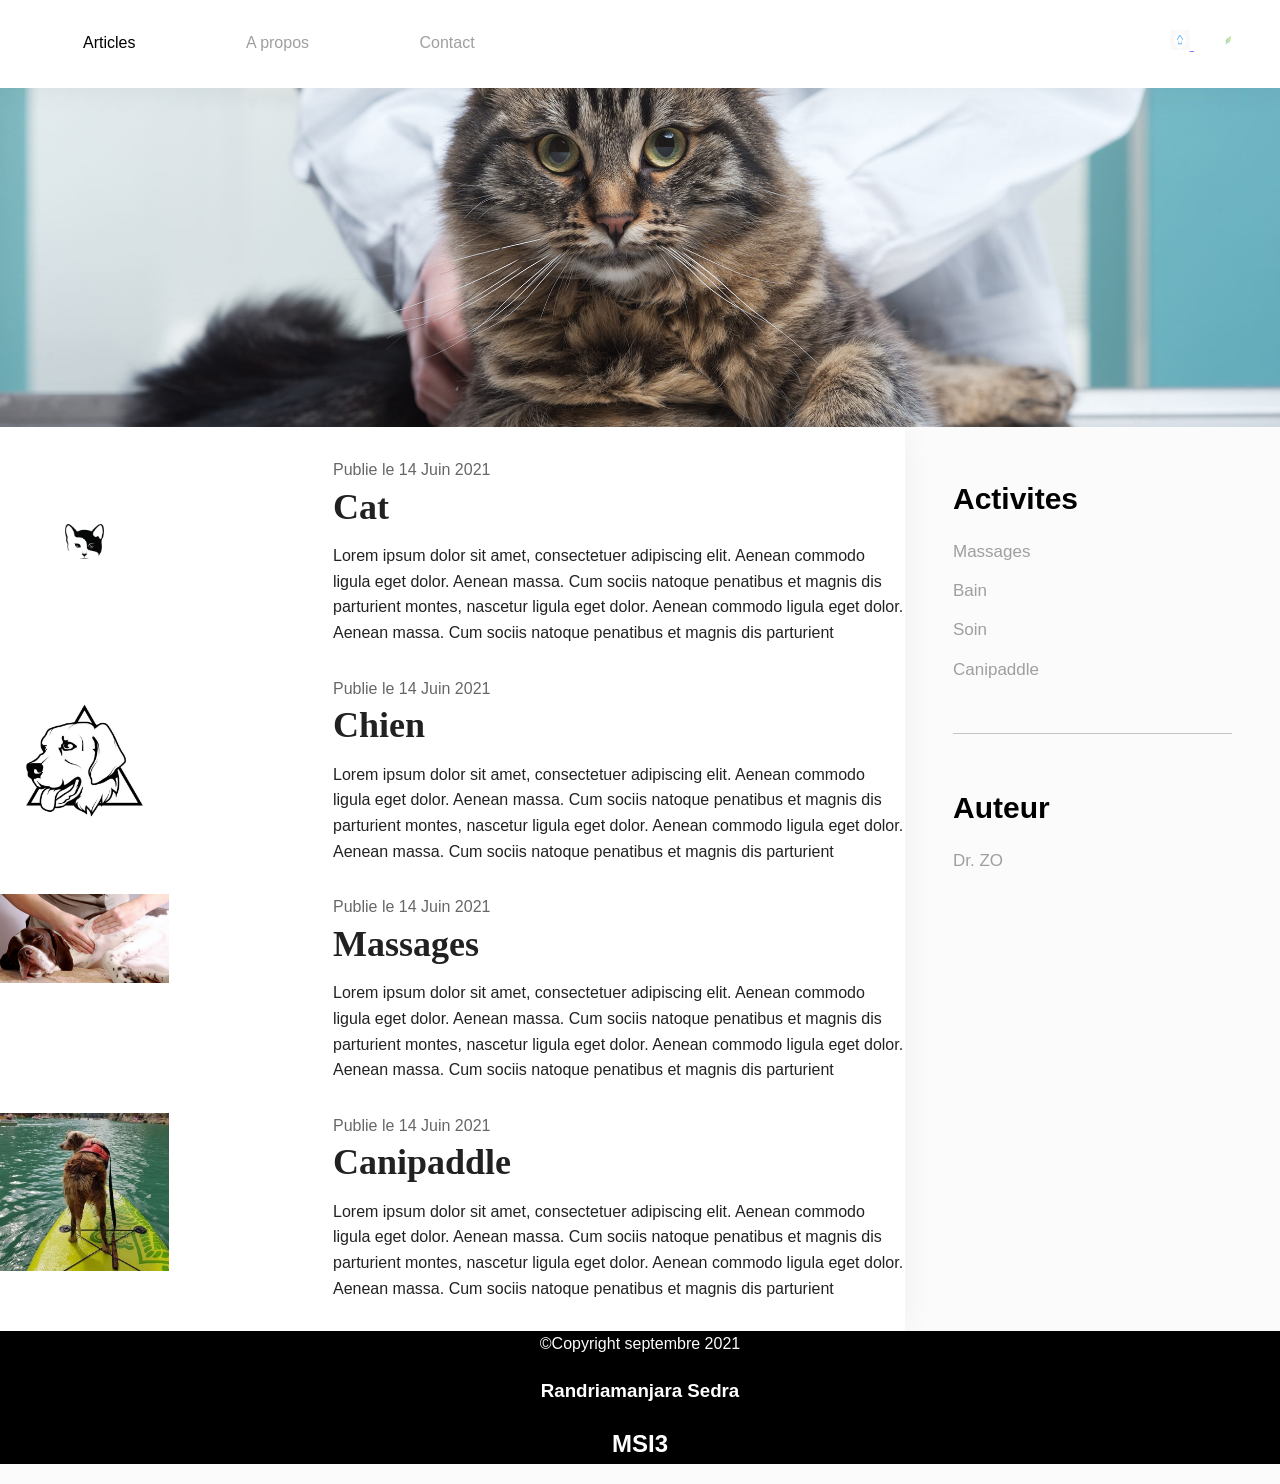
<file: index.html>
<!DOCTYPE html>
<html>
<head>
	<meta charset="utf-8">
	<meta name="viewport" content="width=device-width, initial-scale=1.0">
	<meta http-equiv="X-UA-Compatible">
	<title>HTMLL&CSS-BLOG</title>
	<link rel="stylesheet" href="style.css">
</head>
<body>
	<header class="topbar">
		<nav>
			<a href="index.html" class="active">Articles</a>
			<a href="apropos.html">A propos</a>
			<a href="Contact.html">Contact</a>
		</nav>
		<div class="social">
			<a href="www.facebook.com" title="Facebook">
				<img  height="20" width="20" src="img/facebook.jpg" title="Facebook">
			</a>
			<a href="www.instagram.com" title="Instagram">
				<img height="20" width="20" src="img/instagram.png" title="Instagram">
			</a>
		</div>
	</header>
	<div class="banniere"></div>
	<main class="main">
		<div class="container">
			<article class="article">
			<a href="article.html" class="article-img"><img src="img/cat1.png" alt="" height="500" width="500"></a>
			<div class="article-date">Publie le 14 Juin 2021</div>
			<h2 class="article-title"><a href="article.html">Cat</a></h2>
			<p>
				Lorem ipsum dolor sit amet, consectetuer adipiscing elit. Aenean commodo ligula eget dolor.
				Aenean massa. Cum sociis natoque penatibus et magnis dis parturient montes, nascetur ligula eget dolor.
				Aenean commodo ligula eget dolor.
				Aenean massa. Cum sociis natoque penatibus et magnis dis parturient 
			</p>
		</article>
		<article class="article">
			<a href="article1.html" class="article-img"><img src="img/dog1.jpg" alt="" ></a>
			<div class="article-date">Publie le 14 Juin 2021</div>
			<h2 class="article-title"><a href="article.html">Chien</a></h2>
			<p>
				Lorem ipsum dolor sit amet, consectetuer adipiscing elit. Aenean commodo ligula eget dolor.
				Aenean massa. Cum sociis natoque penatibus et magnis dis parturient montes, nascetur ligula eget dolor.
				Aenean commodo ligula eget dolor.
				Aenean massa. Cum sociis natoque penatibus et magnis dis parturient 
			</p>
		</article>
		<article class="article">
			<a href="article2.html" class="article-img"><img src="img/dog.jpg" alt="" ></a>
			<div class="article-date">Publie le 14 Juin 2021</div>
			<h2 class="article-title"><a href="article.html">Massages</a></h2>
			<p>
				Lorem ipsum dolor sit amet, consectetuer adipiscing elit. Aenean commodo ligula eget dolor.
				Aenean massa. Cum sociis natoque penatibus et magnis dis parturient montes, nascetur ligula eget dolor.
				Aenean commodo ligula eget dolor.
				Aenean massa. Cum sociis natoque penatibus et magnis dis parturient 
			</p>
		</article>
		<article class="article">
			<a href="article3`.html" class="article-img"><img src="img/canipaddle.jpg" alt="" height="100" width="100"></a>
			<div class="article-date">Publie le 14 Juin 2021</div>
			<h2 class="article-title"><a href="article.html">Canipaddle</a></h2>
			<p>
				Lorem ipsum dolor sit amet, consectetuer adipiscing elit. Aenean commodo ligula eget dolor.
				Aenean massa. Cum sociis natoque penatibus et magnis dis parturient montes, nascetur ligula eget dolor.
				Aenean commodo ligula eget dolor.
				Aenean massa. Cum sociis natoque penatibus et magnis dis parturient 
			</p>
		</article>
		</div>
	</main>

	<aside class="sidebar">
		<h4 class="sidebar-title">Activites</h4>
		<ul>
			<li><a href="">Massages</a></li>
			<li><a href="">Bain</a></li>
			<li><a href="">Soin</a></li>
			<li><a href="">Canipaddle</a></li>
		</ul>
		<hr>
		<h4 class="sidebar-title">Auteur</h4>
		<ul>	
			<li><a href="">Dr. ZO</a></li>
		</ul>
	</aside>

	<footer class="footer">
		&copy;Copyright septembre 2021</b>
		<h3>Randriamanjara Sedra</h3>
		</b><h2>MSI3</h2>
	</footer>
</body>
</html>
</file>
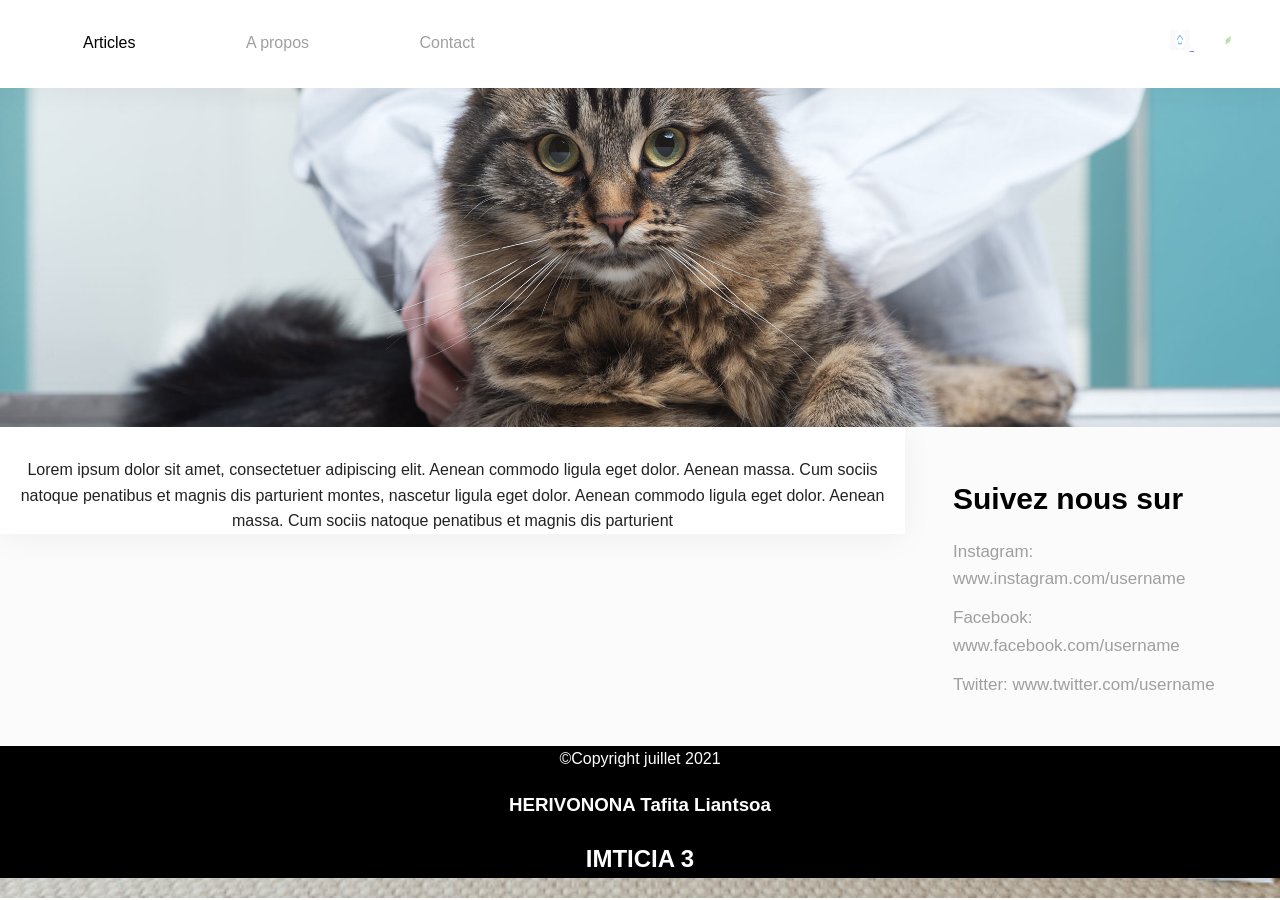
<file: apropos.html>
<!DOCTYPE html>
<html>
<head>
	<meta charset="utf-8">
	<meta name="viewport" content="width=device-width, initial-scale=1.0">
	<meta http-equiv="X-UA-Compatible">
	<title>HTMLL&CSS-BLOG</title>
	<link rel="stylesheet" href="style.css">
	<link rel="stylesheet" href="style1.css">
</head>
<body>
	<header class="topbar">
		<nav>
			<a href="index.html" class="active">Articles</a>
			<a href="apropos.html">A propos</a>
			<a href="Contact.html">Contact</a>
		</nav>
		<div class="social">
			<a href="www.facebook.com" title="Facebook">
				<img  height="20" width="20" src="img/facebook.jpg" title="Facebook">
			</a>
			<a href="www.instagram.com" title="Instagram">
				<img height="20" width="20" src="img/instagram.png" title="Instagram">
			</a>
		</div>
	</header>
	<div class="banniere"></div>
	<main class="main">
		<div class="container">
			Lorem ipsum dolor sit amet, consectetuer adipiscing elit. Aenean commodo ligula eget dolor.
			Aenean massa. Cum sociis natoque penatibus et magnis dis parturient montes, nascetur ligula eget dolor.
			Aenean commodo ligula eget dolor.
			Aenean massa. Cum sociis natoque penatibus et magnis dis parturient 
		</div>
	</main>

	<aside class="sidebar">
		<h4 class="sidebar-title">Suivez nous sur</h4>
		<ul>
			<li><a href="">Instagram: www.instagram.com/username</a></li>
			<li><a href="">Facebook: www.facebook.com/username</a></li>
			<li><a href="">Twitter:  www.twitter.com/username</a></li>
		</ul>
	</aside>

	<footer class="footer">
		&copy;Copyright juillet 2021</b>
		<h3>HERIVONONA Tafita Liantsoa</h3>
		</b><h2>IMTICIA 3</h2>
	</footer>
</body>
</html>
</file>
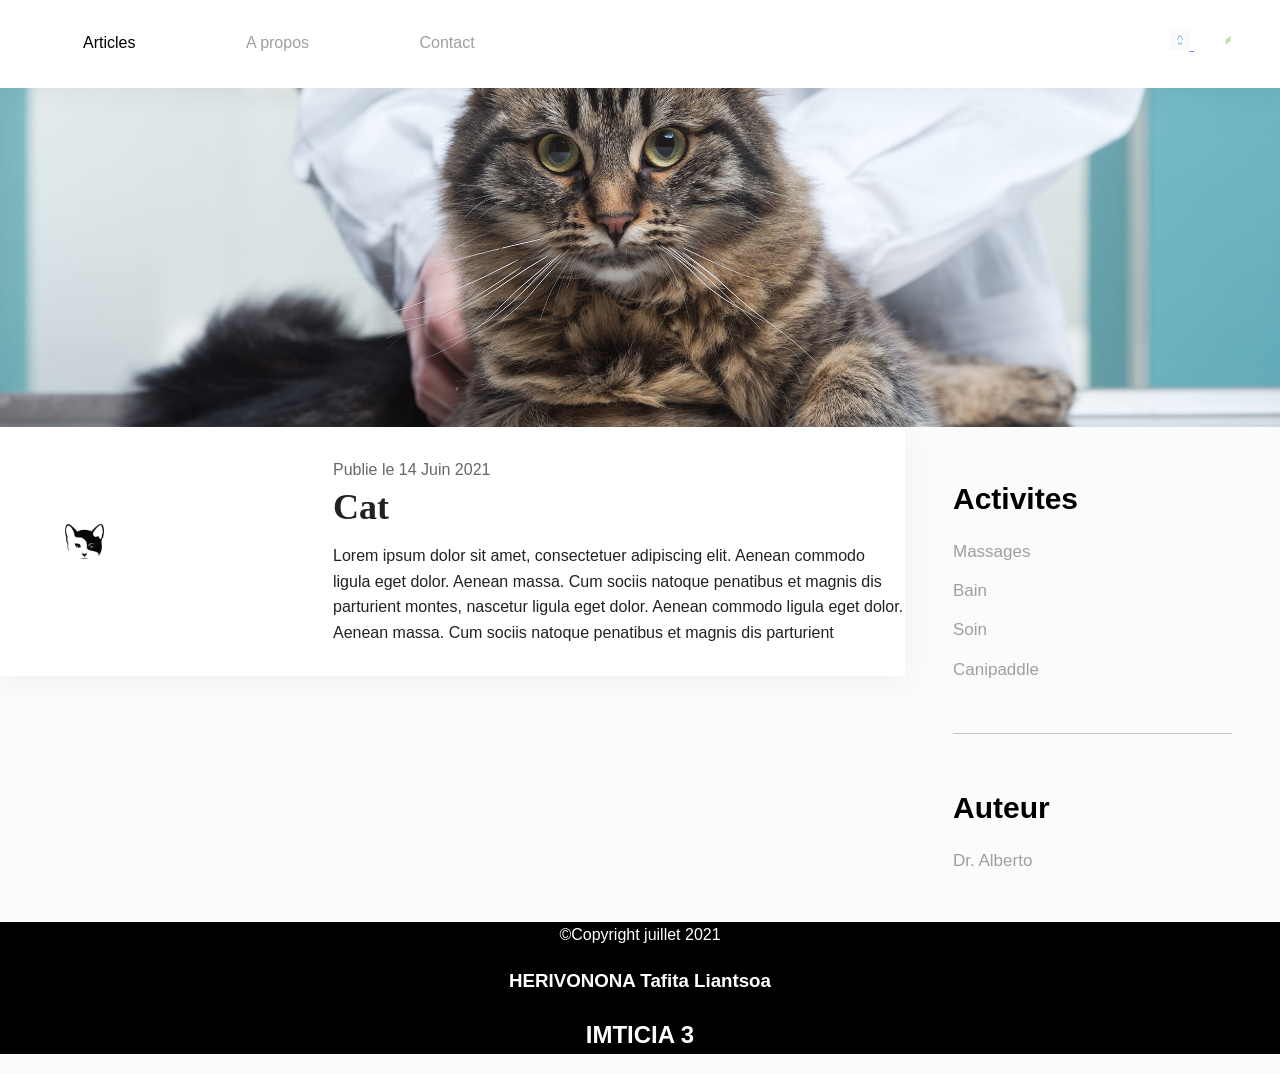
<file: article.html>
<!DOCTYPE html>
<html>
<head>
	<meta charset="utf-8">
	<meta name="viewport" content="width=device-width, initial-scale=1.0">
	<meta http-equiv="X-UA-Compatible">
	<title>HTMLL&CSS-BLOG</title>
	<link rel="stylesheet" href="style.css">
</head>
<body>
	<header class="topbar">
		<nav>
			<a href="index.html" class="active">Articles</a>
			<a href="apropos.html">A propos</a>
			<a href="Contact.html">Contact</a>
		</nav>
		<div class="social">
			<a href="www.facebook.com" title="Facebook">
				<img  height="20" width="20" src="img/facebook.jpg" title="Facebook">
			</a>
			<a href="www.instagram.com" title="Instagram">
				<img height="20" width="20" src="img/instagram.png" title="Instagram">
			</a>
		</div>
	</header>
	<div class="banniere"></div>
	<main class="main">
		<div class="container">
			<article class="article">
			<a href="article.html" class="article-img"><img src="img/cat1.png" alt="" height="500" width="500"></a>
			<div class="article-date">Publie le 14 Juin 2021</div>
			<h2 class="article-title"><a href="article.html">Cat</a></h2>
			<p>
				Lorem ipsum dolor sit amet, consectetuer adipiscing elit. Aenean commodo ligula eget dolor.
				Aenean massa. Cum sociis natoque penatibus et magnis dis parturient montes, nascetur ligula eget dolor.
				Aenean commodo ligula eget dolor.
				Aenean massa. Cum sociis natoque penatibus et magnis dis parturient 
			</p>
		</article>
		</div>
	</main>

	<aside class="sidebar">
		<h4 class="sidebar-title">Activites</h4>
		<ul>
			<li><a href="">Massages</a></li>
			<li><a href="">Bain</a></li>
			<li><a href="">Soin</a></li>
			<li><a href="">Canipaddle</a></li>
		</ul>
		<hr>
		<h4 class="sidebar-title">Auteur</h4>
		<ul>	
			<li><a href="">Dr. Alberto</a></li>
		</ul>
	</aside>

	<footer class="footer">
		&copy;Copyright juillet 2021</b>
		<h3>HERIVONONA Tafita Liantsoa</h3>
		</b><h2>IMTICIA 3</h2>
	</footer>
</body>
</html>
</file>
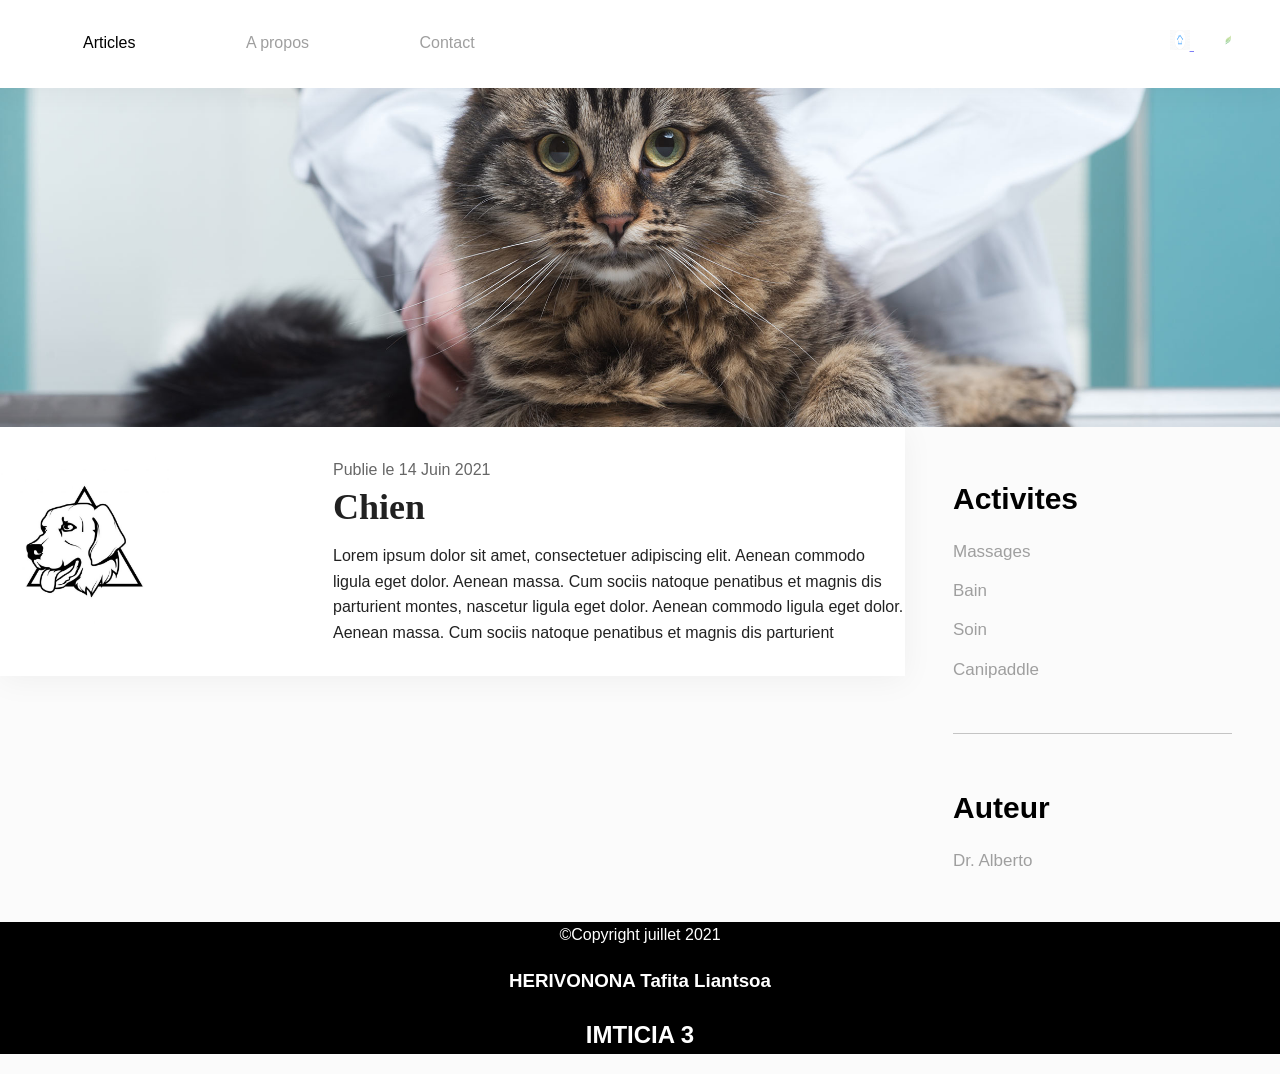
<file: article1.html>
<!DOCTYPE html>
<html>
<head>
	<meta charset="utf-8">
	<meta name="viewport" content="width=device-width, initial-scale=1.0">
	<meta http-equiv="X-UA-Compatible">
	<title>HTMLL&CSS-BLOG</title>
	<link rel="stylesheet" href="style.css">
</head>
<body>
	<header class="topbar">
		<nav>
			<a href="index.html" class="active">Articles</a>
			<a href="apropos.html">A propos</a>
			<a href="Contact.html">Contact</a>
		</nav>
		<div class="social">
			<a href="www.facebook.com" title="Facebook">
				<img  height="20" width="20" src="img/facebook.jpg" title="Facebook">
			</a>
			<a href="www.instagram.com" title="Instagram">
				<img height="20" width="20" src="img/instagram.png" title="Instagram">
			</a>
		</div>
	</header>
	<div class="banniere"></div>
	<main class="main">
		<div class="container">
			<article class="article">
			<a href="article1.html" class="article-img"><img src="img/dog1.jpg" alt="" ></a>
			<div class="article-date">Publie le 14 Juin 2021</div>
			<h2 class="article-title"><a href="article.html">Chien</a></h2>
			<p>
				Lorem ipsum dolor sit amet, consectetuer adipiscing elit. Aenean commodo ligula eget dolor.
				Aenean massa. Cum sociis natoque penatibus et magnis dis parturient montes, nascetur ligula eget dolor.
				Aenean commodo ligula eget dolor.
				Aenean massa. Cum sociis natoque penatibus et magnis dis parturient 
			</p>
		</article>
		</div>
	</main>

	<aside class="sidebar">
		<h4 class="sidebar-title">Activites</h4>
		<ul>
			<li><a href="">Massages</a></li>
			<li><a href="">Bain</a></li>
			<li><a href="">Soin</a></li>
			<li><a href="">Canipaddle</a></li>
		</ul>
		<hr>
		<h4 class="sidebar-title">Auteur</h4>
		<ul>	
			<li><a href="">Dr. Alberto</a></li>
		</ul>
	</aside>

	<footer class="footer">
		&copy;Copyright juillet 2021</b>
		<h3>HERIVONONA Tafita Liantsoa</h3>
		</b><h2>IMTICIA 3</h2>
	</footer>
</body>
</html>
</file>
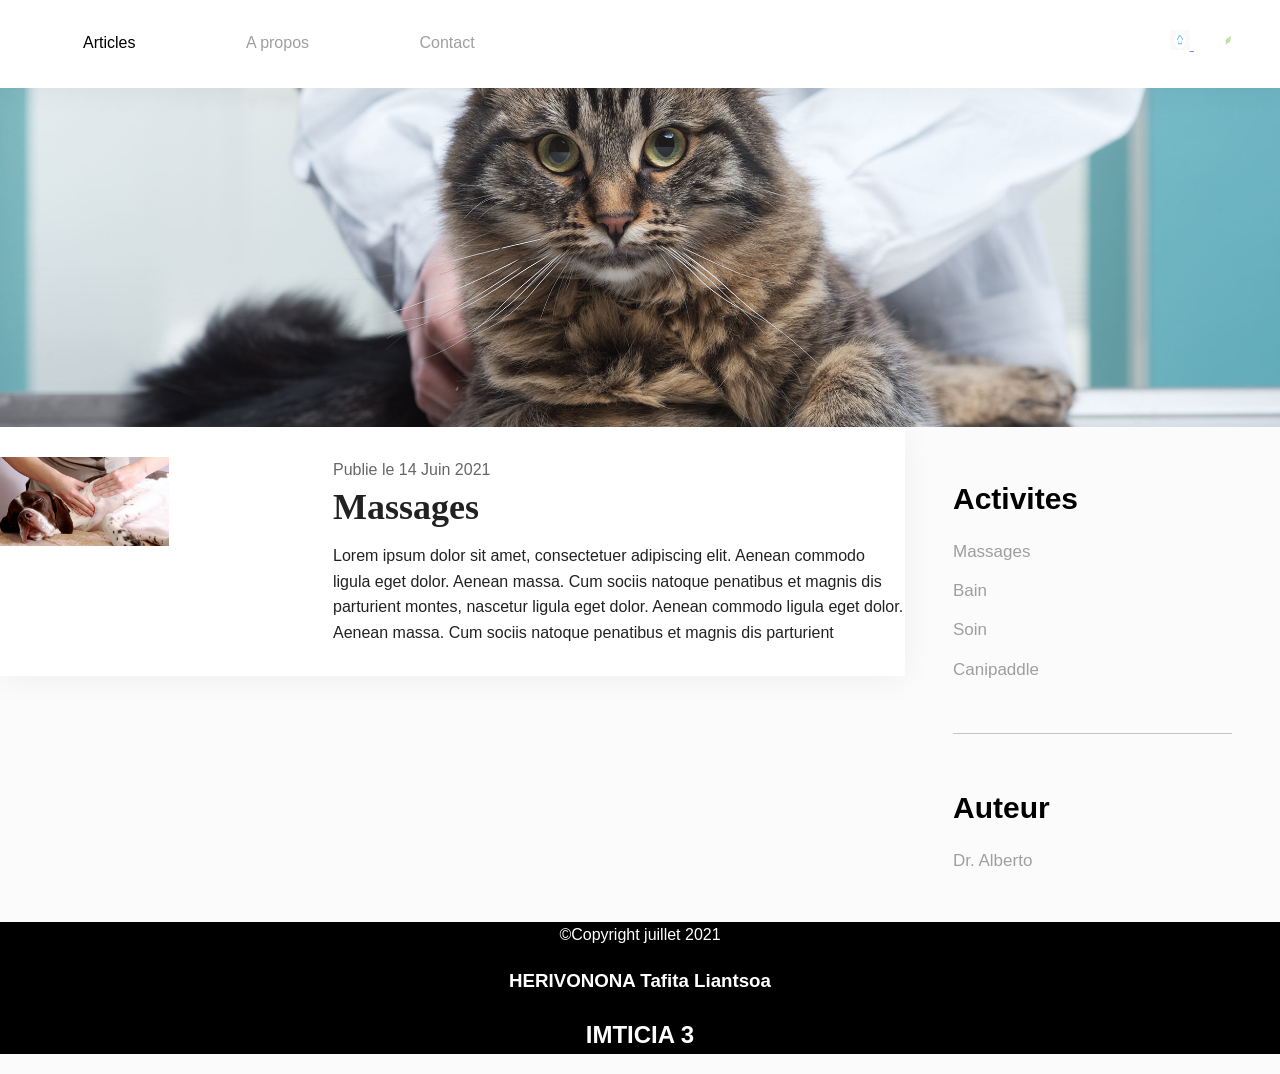
<file: article2.html>
<!DOCTYPE html>
<html>
<head>
	<meta charset="utf-8">
	<meta name="viewport" content="width=device-width, initial-scale=1.0">
	<meta http-equiv="X-UA-Compatible">
	<title>HTMLL&CSS-BLOG</title>
	<link rel="stylesheet" href="style.css">
</head>
<body>
	<header class="topbar">
		<nav>
			<a href="index.html" class="active">Articles</a>
			<a href="apropos.html">A propos</a>
			<a href="Contact.html">Contact</a>
		</nav>
		<div class="social">
			<a href="www.facebook.com" title="Facebook">
				<img  height="20" width="20" src="img/facebook.jpg" title="Facebook">
			</a>
			<a href="www.instagram.com" title="Instagram">
				<img height="20" width="20" src="img/instagram.png" title="Instagram">
			</a>
		</div>
	</header>
	<div class="banniere"></div>
	<main class="main">
		<div class="container">
			<article class="article">
				<a href="article2.html" class="article-img"><img src="img/dog.jpg" alt="" ></a>
				<div class="article-date">Publie le 14 Juin 2021</div>
				<h2 class="article-title"><a href="article.html">Massages</a></h2>
				<p>
					Lorem ipsum dolor sit amet, consectetuer adipiscing elit. Aenean commodo ligula eget dolor.
					Aenean massa. Cum sociis natoque penatibus et magnis dis parturient montes, nascetur ligula eget dolor.
					Aenean commodo ligula eget dolor.
					Aenean massa. Cum sociis natoque penatibus et magnis dis parturient 
				</p>
		</article>
		</div>
	</main>

	<aside class="sidebar">
		<h4 class="sidebar-title">Activites</h4>
		<ul>
			<li><a href="">Massages</a></li>
			<li><a href="">Bain</a></li>
			<li><a href="">Soin</a></li>
			<li><a href="">Canipaddle</a></li>
		</ul>
		<hr>
		<h4 class="sidebar-title">Auteur</h4>
		<ul>	
			<li><a href="">Dr. Alberto</a></li>
		</ul>
	</aside>

	<footer class="footer">
		&copy;Copyright juillet 2021</b>
		<h3>HERIVONONA Tafita Liantsoa</h3>
		</b><h2>IMTICIA 3</h2>
	</footer>
</body>
</html>
</file>
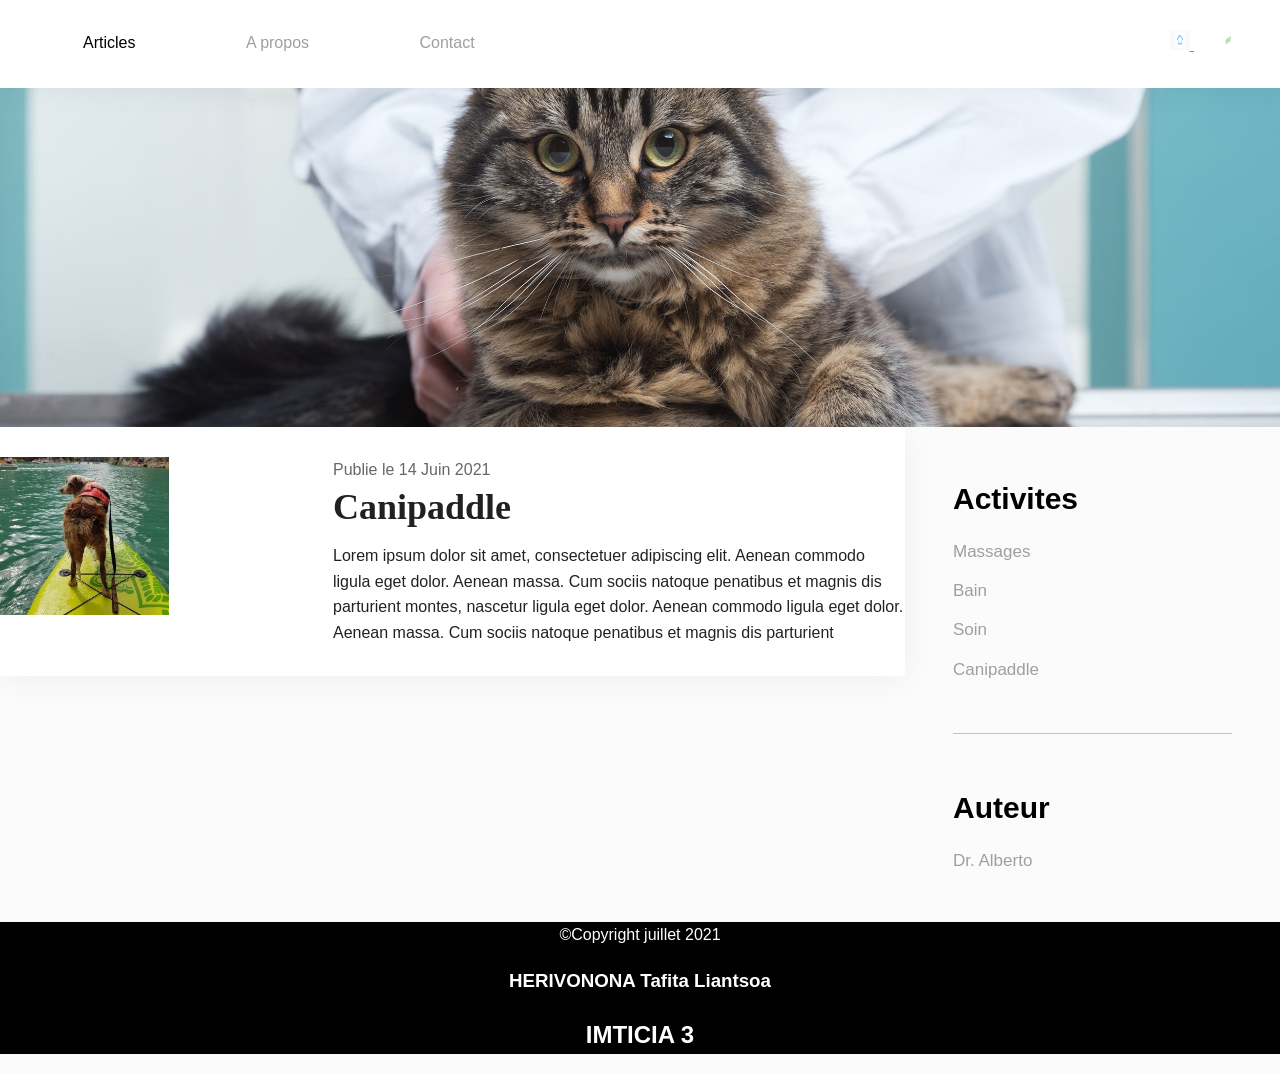
<file: article3.html>
<!DOCTYPE html>
<html>
<head>
	<meta charset="utf-8">
	<meta name="viewport" content="width=device-width, initial-scale=1.0">
	<meta http-equiv="X-UA-Compatible">
	<title>HTMLL&CSS-BLOG</title>
	<link rel="stylesheet" href="style.css">
</head>
<body>
	<header class="topbar">
		<nav>
			<a href="index.html" class="active">Articles</a>
			<a href="apropos.html">A propos</a>
			<a href="Contact.html">Contact</a>
		</nav>
		<div class="social">
			<a href="www.facebook.com" title="Facebook">
				<img  height="20" width="20" src="img/facebook.jpg" title="Facebook">
			</a>
			<a href="www.instagram.com" title="Instagram">
				<img height="20" width="20" src="img/instagram.png" title="Instagram">
			</a>
		</div>
	</header>
	<div class="banniere"></div>
	<main class="main">
		<div class="container">
			<article class="article">
				<a href="article.html" class="article-img"><img src="img/canipaddle.jpg" alt="" height="100" width="100"></a>
				<div class="article-date">Publie le 14 Juin 2021</div>
				<h2 class="article-title"><a href="article.html">Canipaddle</a></h2>
				<p>
					Lorem ipsum dolor sit amet, consectetuer adipiscing elit. Aenean commodo ligula eget dolor.
					Aenean massa. Cum sociis natoque penatibus et magnis dis parturient montes, nascetur ligula eget dolor.
					Aenean commodo ligula eget dolor.
					Aenean massa. Cum sociis natoque penatibus et magnis dis parturient 
				</p>
		</article>
		</div>
	</main>

	<aside class="sidebar">
		<h4 class="sidebar-title">Activites</h4>
		<ul>
			<li><a href="">Massages</a></li>
			<li><a href="">Bain</a></li>
			<li><a href="">Soin</a></li>
			<li><a href="">Canipaddle</a></li>
		</ul>
		<hr>
		<h4 class="sidebar-title">Auteur</h4>
		<ul>	
			<li><a href="">Dr. Alberto</a></li>
		</ul>
	</aside>

	<footer class="footer">
		&copy;Copyright juillet 2021</b>
		<h3>HERIVONONA Tafita Liantsoa</h3>
		</b><h2>IMTICIA 3</h2>
	</footer>
</body>
</html>
</file>
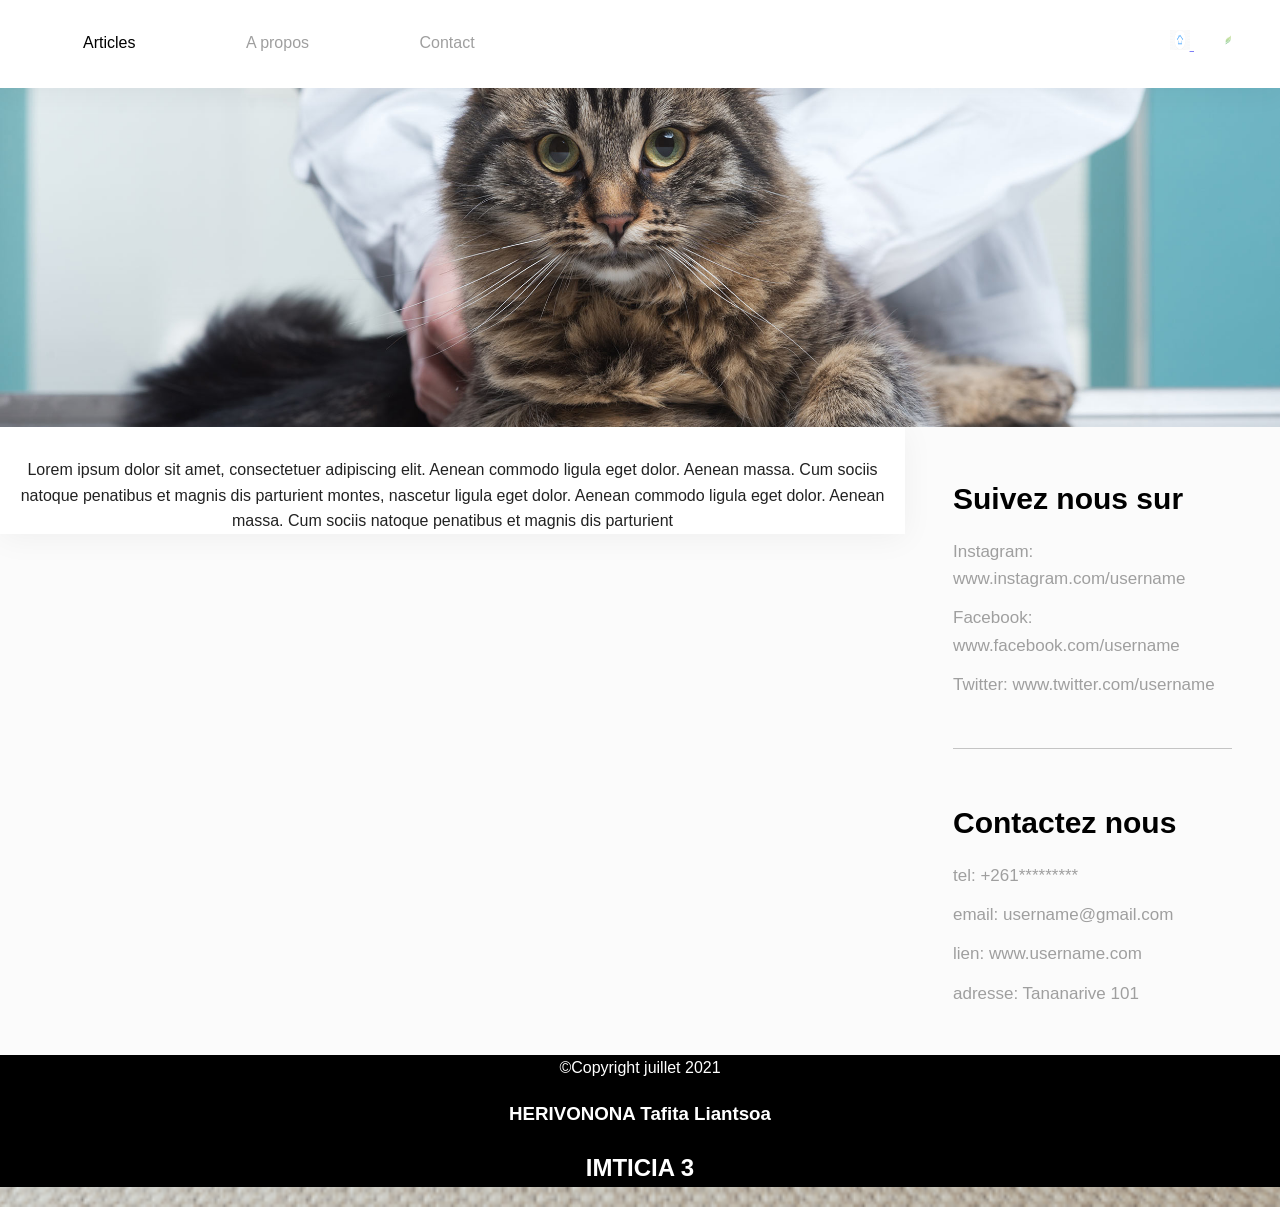
<file: contact.html>
<!DOCTYPE html>
<html>
<head>
	<meta charset="utf-8">
	<meta name="viewport" content="width=device-width, initial-scale=1.0">
	<meta http-equiv="X-UA-Compatible">
	<title>HTMLL&CSS-BLOG</title>
	<link rel="stylesheet" href="style.css">
	<link rel="stylesheet" href="style1.css">
</head>
<body>
	<header class="topbar">
		<nav>
			<a href="index.html" class="active">Articles</a>
			<a href="apropos.html">A propos</a>
			<a href="Contact.html">Contact</a>
		</nav>
		<div class="social">
			<a href="www.facebook.com" title="Facebook">
				<img  height="20" width="20" src="img/facebook.jpg" title="Facebook">
			</a>
			<a href="www.instagram.com" title="Instagram">
				<img height="20" width="20" src="img/instagram.png" title="Instagram">
			</a>
		</div>
	</header>
	<div class="banniere"></div>
	<main class="main">
		<div class="container">
			Lorem ipsum dolor sit amet, consectetuer adipiscing elit. Aenean commodo ligula eget dolor.
			Aenean massa. Cum sociis natoque penatibus et magnis dis parturient montes, nascetur ligula eget dolor.
			Aenean commodo ligula eget dolor.
			Aenean massa. Cum sociis natoque penatibus et magnis dis parturient 
		</div>
	</main>

	<aside class="sidebar">
		<h4 class="sidebar-title">Suivez nous sur</h4>
		<ul>
			<li><a href="">Instagram: www.instagram.com/username</a></li>
			<li><a href="">Facebook: www.facebook.com/username</a></li>
			<li><a href="">Twitter:  www.twitter.com/username</a></li>
		</ul>
		<hr>
		<h4 class="sidebar-title">Contactez nous</h4>
		<ul>	
			<li><a href="">tel: +261*********</a></li>
			<li><a href="">email: username@gmail.com</a></li>
			<li><a>lien: www.username.com</a></li>
			<li><a href="">adresse: Tananarive 101</a></li>
		</ul>
	</aside>

	<footer class="footer">
		&copy;Copyright juillet 2021</b>
		<h3>HERIVONONA Tafita Liantsoa</h3>
		</b><h2>IMTICIA 3</h2>
	</footer>
</body>
</html>
</file>
<file: style.css>
* {
	box-sizing: border-box;
} 
body, html{
	font-size: 16px;
	color: rgba(0, 0, 0, .87);
	font-family: "Montserrat", sans-serif;
	line-height: 1.6; 
	margin: 0; 
	font-weight: 500;
	background: #FBFBFB;
} 
.topbar {
	position: fixed;
	background: #fff;
	top: 0;
	left: 0;
	right: 0;
	width: 100%;
	padding: 30px;
	z-index: 3;
	box-shadow: 0 4px 30px rgba(0, 0, 0, .05);
}
.topbar nav{
	float: left;
}
.topbar nav a{
	color: #9F9F9F;
	text-decoration: none;
	font-weight: 500;
	margin: 0 53px; 
}
.topbar nav a:hover, .topbar nav a.active {
	color: #000;
}
.social {
	float: right;	
}
.social a {
	padding: 0 12px;
	opacity: .5;
}
.social a:hover {
	opacity: 1;
}
.banniere{
	height: 427px;
	background: no-repeat center center / cover url("img/anim.jpg");

}
.main {
	float: left;
	background: #FFF;
	width: calc(100% - 375px);
	box-shadow: 0 4px 30px rgba(0, 0, 0, .05);
	position: relative;
	z-index: 2;
}
.sidebar {
	position: relative;
	float: right;
	font-size: 17px;
	height: 100%;
	width: 375px;
	padding: 48px;
	z-index: 1; 
}
.sidebar-title {
	font-size: 30px;
	color: #000;
	margin: 15px 0;
}
.sidebar-title:first-child {
	margin-top: 0;
}
.sidebar a{
	color: #9F9F9F;
	text-decoration: none;
}
.sidebar ul {
	margin: 0;
	padding: 0;
	list-style: none;
}
.sidebar li{
	padding: 6px 0;
}
.sidebar li:first-child{
	padding-top: 0;
}
.sidebar li:last-child{
	padding-bottom: 0;
}
.sidebar a:hover {
	text-decoration: underline;
}
.sidebar hr{
	border:none;
	background: #C4C4C4;
	height: 1px; 
	margin: 50px 0;
}
.container {
	margin: 0 auto;
	max-width: 920px;
}
.article {
	position: relative;
	margin: 30px 0;
	padding-left: 333px;
	min-height: 180px;
}
.article a {
	color: inherit;
	text-decoration: none;
}
.article a:hover{
	text-decoration: underline;
}
.article-img {
	position: absolute;
	left: 0;
	top: 0;
	width: 308px;
	margin-right: 50px;
}
.article-img img {
	width: 55%; 
	height: auto;
}
.article-date {
	font-weight: 300px;
	color: rgba(0, 0, 0, .6);
	margin-bottom: 5px; 
}
.article-title {
	font-size: 2.25rem;
	line-height: 1.1;
	font-family: "Cardo", serif;
	margin: 0 0 15px 0;
}
.footer {
	clear: both; 
	text-align: center;
	color: #FFF;
	background: #000;
}
</file>
<file: style1.css>
.container {
	text-align: center;
	margin-top: 30px;
}
html {
	background: no-repeat center center / cover url("img/html.png");
}
</file>
